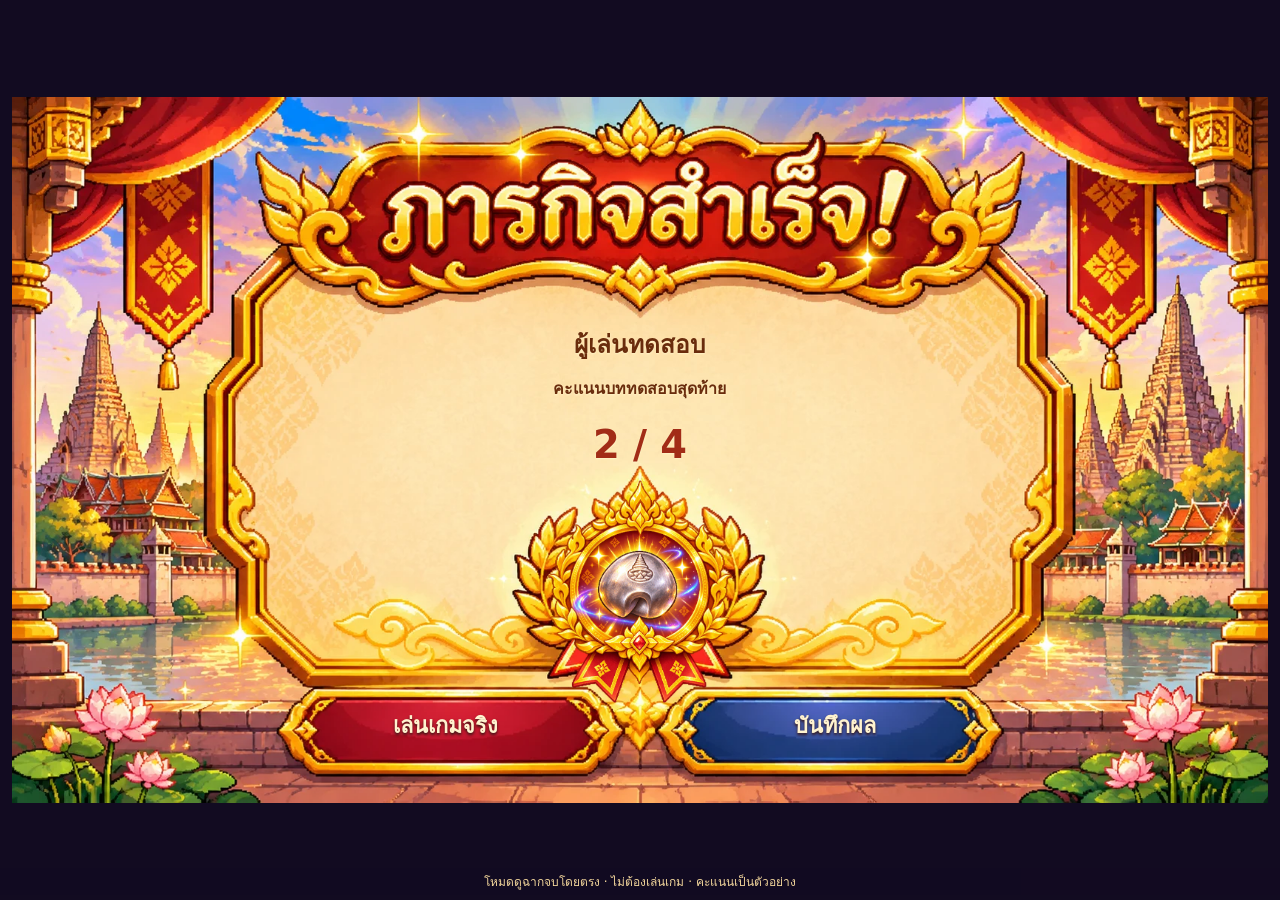
<file: preview-ending-v2.html>
<!doctype html>
<html lang="th"><head><meta charset="utf-8"><meta http-equiv="Cache-Control" content="no-cache, no-store, must-revalidate"><meta name="viewport" content="width=device-width,initial-scale=1">
<title>ดูตัวอย่างฉากจบ — เงินพดด้วง</title>
<style>
*{box-sizing:border-box}body{margin:0;background:#120b21;color:#6a2c0c;font-family:system-ui,"Noto Sans Thai",sans-serif;min-height:100dvh;display:grid;place-items:center;padding:12px}
.stage{position:relative;width:min(100%,1400px);aspect-ratio:16/9;background:url('stage9_result_background.webp') center/100% 100% no-repeat}
.subtitle,.name,.label,.score,.message{position:absolute;left:24%;width:52%;text-align:center;line-height:1.2;text-shadow:0 1px 2px #fff4c9;overflow-wrap:anywhere;margin:0}
.subtitle{display:none;top:27%;font-size:clamp(10px,1.45vw,23px);font-weight:800}
.name{top:33%;font-size:clamp(12px,1.9vw,30px);font-weight:900;max-height:2.4em;overflow:hidden}
.label{top:40%;font-size:clamp(10px,1.25vw,20px);font-weight:800}
.score{top:46%;font-size:clamp(19px,3vw,46px);font-weight:900;color:#a22c17}
.message{display:none;top:54%;left:24%;width:52%;font-size:clamp(9px,1vw,16px);font-weight:750;max-height:2.5em;overflow:hidden}
.medal{position:absolute;left:36%;top:54%;width:28%;height:32%;object-fit:contain}
.buttons{position:absolute;left:21%;width:58%;bottom:6.5%;height:9%;display:grid;grid-template-columns:1fr 1fr;gap:7%}
.buttons button{background:none;border:0;color:#fff3cf;text-shadow:0 2px 3px #361614;font-size:clamp(11px,1.7vw,25px);font-weight:900;cursor:pointer}
.note{position:fixed;bottom:5px;left:0;right:0;text-align:center;color:#f4d89d;font-size:12px;background:#120b21c9;padding:4px}
</style></head><body>
<main class="stage" aria-label="ตัวอย่างหน้าภารกิจสำเร็จ">
<div class="subtitle">นักเดินทางข้ามกาลเวลา</div><div class="name">ผู้เล่นทดสอบ</div><div class="label">คะแนนบททดสอบสุดท้าย</div><div class="score">2 / 4</div><div class="message">ขอบใจที่ร่วมเดินทาง ทุกคำตอบช่วยให้เราเรียนรู้และพัฒนาต่อไปได้</div>
<img class="medal" src="time_traveler_medal.webp?v=20261112b" alt="เหรียญรางวัล">
<div class="buttons"><button onclick="location.href='./'">เล่นเกมจริง</button><button disabled title="ตัวอย่างไม่มีคะแนนจริง">บันทึกผล</button></div>
</main><div class="note">โหมดดูฉากจบโดยตรง · ไม่ต้องเล่นเกม · คะแนนเป็นตัวอย่าง</div>
</body></html>
</file>
